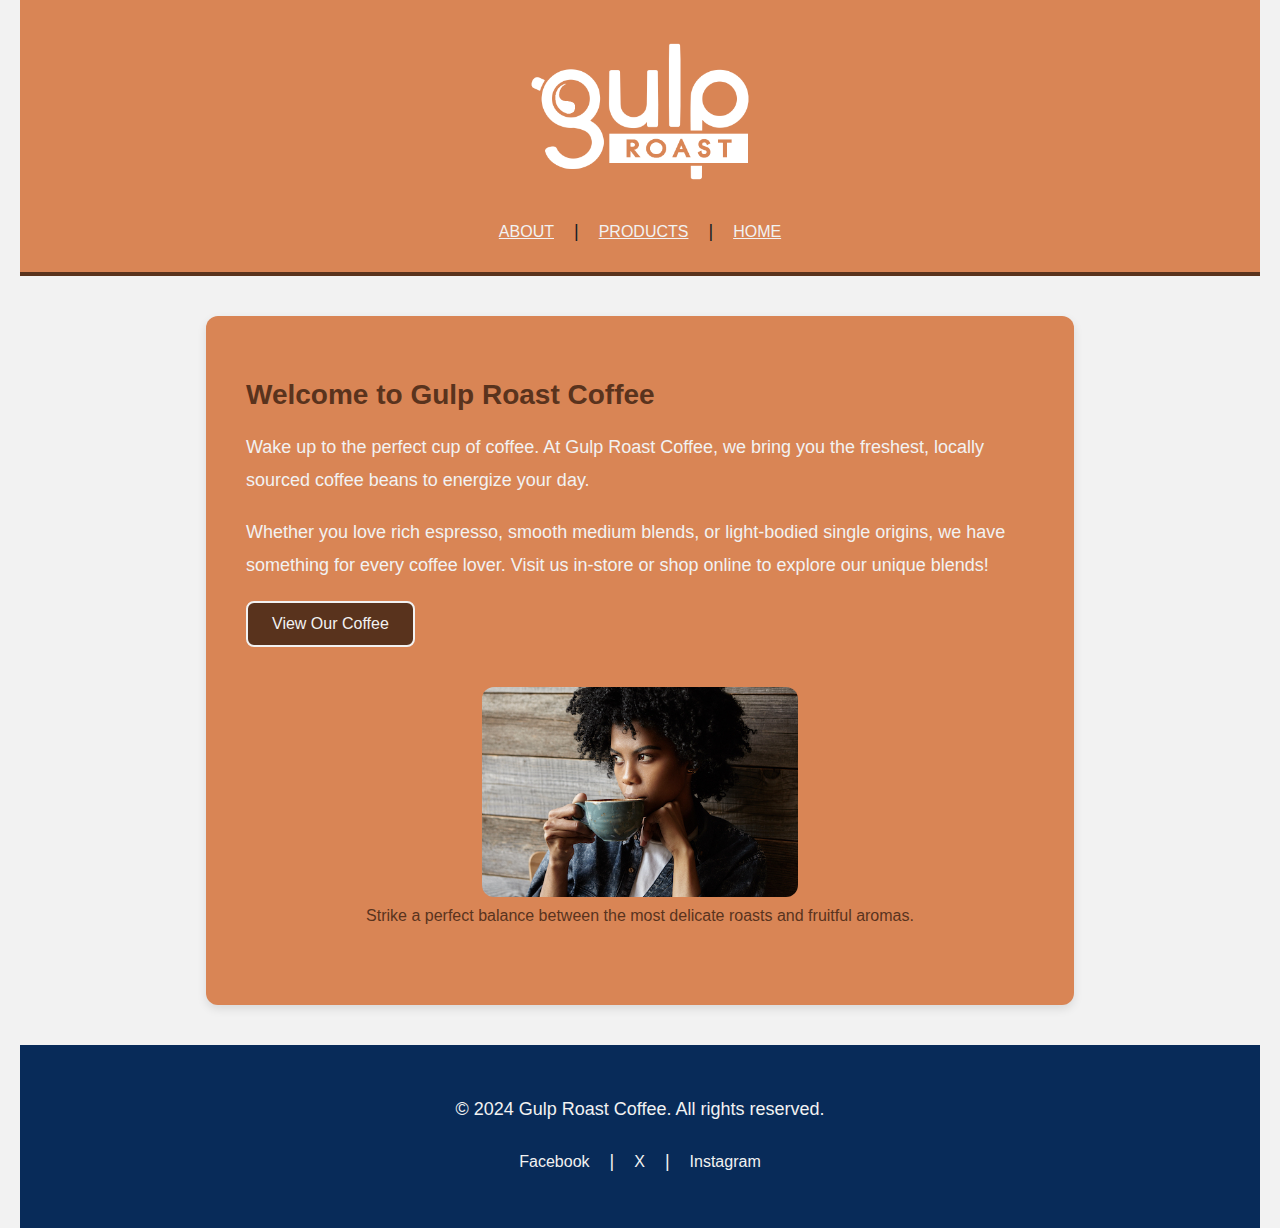
<file: index.html>
<!DOCTYPE html>
<html lang="en">
<head>
  <meta charset="UTF-8">
  <meta name="viewport" content="width=device-width, initial-scale=1.0, user-scalable=yes">
  <title>Gulp Roast Coffee - Home</title>
  <link rel="stylesheet" href="styles.css">
</head>
<body>

<header>
  <a href="index.html">
    <img src="images/gulp-logo-light.png" alt="Gulp Roast Logo">
  </a>
  <nav>
    <a href="about.html">About</a> |
    <a href="products.html">Products</a> |
    <a href="index.html">Home</a>
  </nav>
</header>
  
  <section>
    <h2>Welcome to Gulp Roast Coffee</h2>
    <p>Wake up to the perfect cup of coffee. At Gulp Roast Coffee, we bring you the freshest, locally sourced coffee beans to energize your day.</p>

    <p>Whether you love rich espresso, smooth medium blends, or light-bodied single origins, we have something for every coffee lover. Visit us in-store or shop online to explore our unique blends!</p>

    <div class="button-wrapper">
      <a href="products.html">
        <button>View Our Coffee</button>
      </a>      
      </div>      
  
    <figure>
      <img src="images/gulp-drinking-coffee.jpg" alt="Person enjoying a cup of coffee">
      <figcaption>Strike a perfect balance between the most delicate roasts and fruitful aromas.</figcaption>
    </figure>
  </section>
  
  <footer>
    <p>&copy; 2024 Gulp Roast Coffee. All rights reserved.</p>
    <p>
      <a href="https://www.facebook.com">Facebook</a> |
      <a href="https://www.x.com">X</a> |
      <a href="https://www.instagram.com">Instagram</a>
    </p>
  </footer>
</body>
</html>
</file>
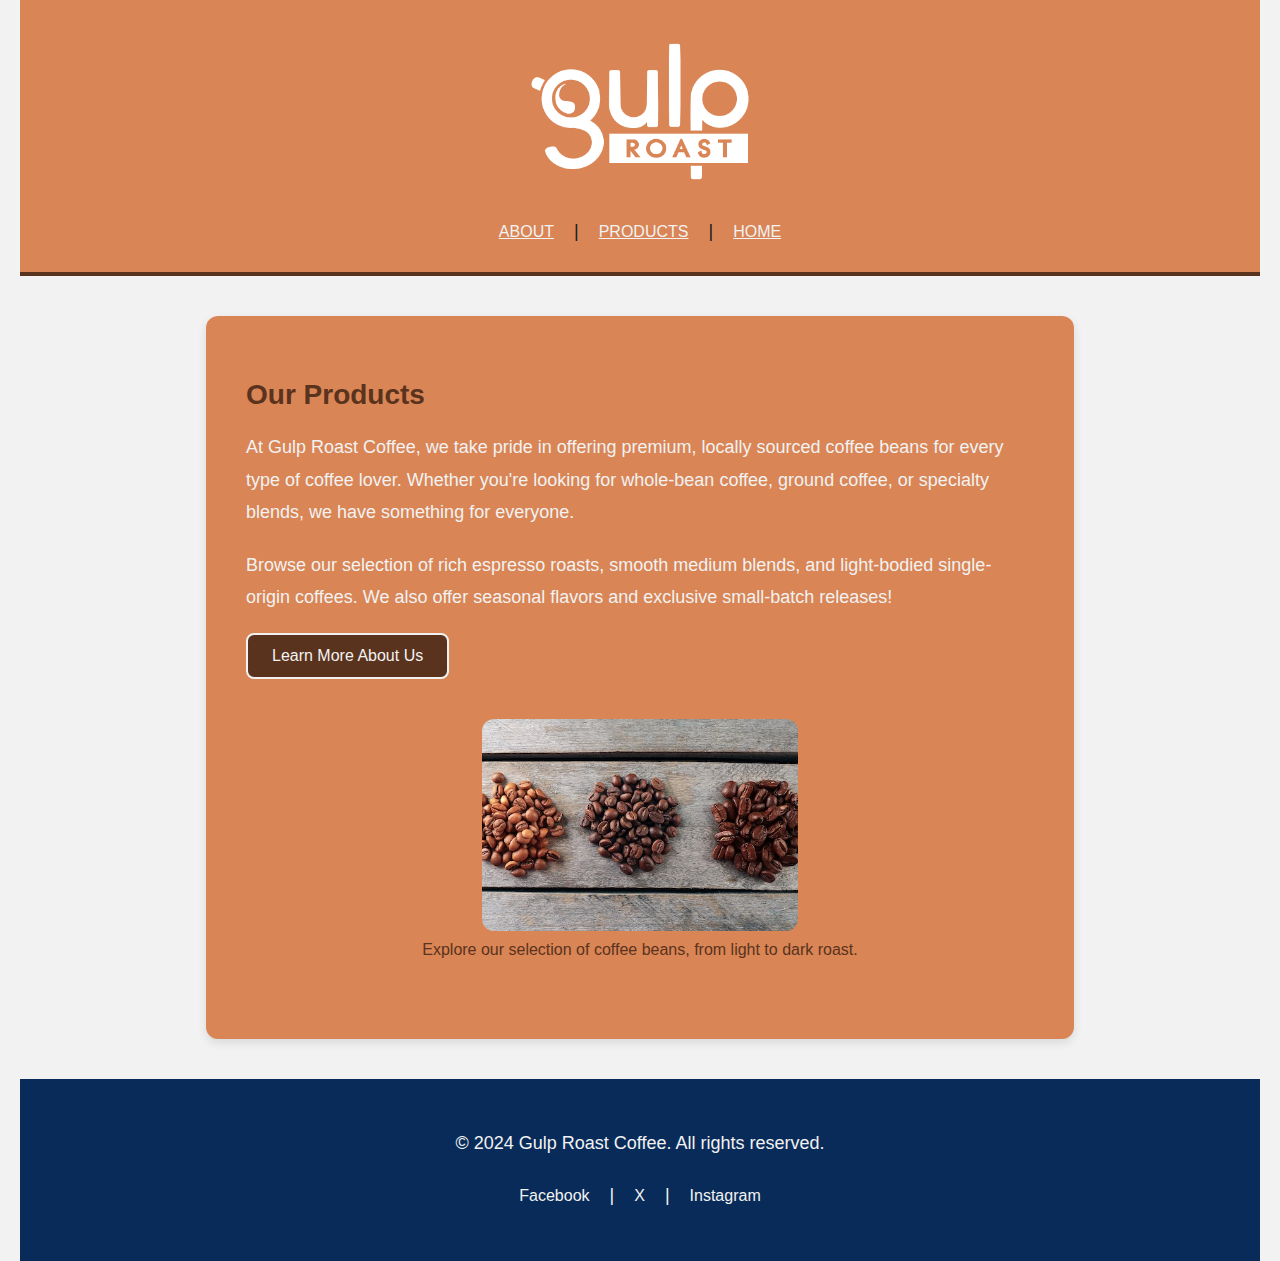
<file: products.html>
<!DOCTYPE html>
<html lang="en">
<head>
  <meta charset="UTF-8">
  <meta name="viewport" content="width=device-width, initial-scale=1.0, user-scalable=yes">
  <title>Our Products - Gulp Roast Coffee</title>
  <link rel="stylesheet" href="styles.css">
</head>
<body>

<header>
  <a href="index.html">
    <img src="images/gulp-logo-light.png" alt="Gulp Roast Logo">
  </a>
  <nav>
    <a href="about.html">About</a> |
    <a href="products.html">Products</a> |
    <a href="index.html">Home</a>
  </nav>
</header>
  
  <section>
    <h2>Our Products</h2>
    <p>At Gulp Roast Coffee, we take pride in offering premium, locally sourced coffee beans for every type of coffee lover. Whether you're looking for whole-bean coffee, ground coffee, or specialty blends, we have something for everyone.</p>

    <p>Browse our selection of rich espresso roasts, smooth medium blends, and light-bodied single-origin coffees. We also offer seasonal flavors and exclusive small-batch releases!</p>
    
    <div class="button-wrapper">
  <a href="about.html">
    <button>Learn More About Us</button>
  </a>
</div>      
  
    <figure>
      <img src="images/gulp-coffee-beans.jpg" alt="Gulp Roast Coffee Bags">
      <figcaption>Explore our selection of coffee beans, from light to dark roast.</figcaption>
    </figure>
  </section>
  
  <footer>
    <p>&copy; 2024 Gulp Roast Coffee. All rights reserved.</p>
    <p>
      <a href="https://www.facebook.com">Facebook</a> |
      <a href="https://www.x.com">X</a> |
      <a href="https://www.instagram.com">Instagram</a>
    </p>
  </footer>
</body>
</html>
</file>
<file: styles.css>
/* ✅ Global Box Model Fix */
html {
    box-sizing: border-box;
}
  
*, *::before, *::after {
    box-sizing: inherit;
}
  
/* ✅ Base Styles */
body {
    background-color: #F2F2F2;
    color: #131D26;
    font-family: 'Lato', sans-serif;
    margin: 0;
    padding: 0;
}

/* ✅ Header */
header {
    background-color: #D98555;
    padding: 30px;
    text-align: center;
    border-bottom: 4px solid #59331D;
}

/* ✅ Logo - Prevent oversized stretching */
header img {
    max-width: 250px;  /* Ensures the logo stays a reasonable size */
    height: auto;
}

/* ✅ Navigation */
nav {
    margin-top: 20px;
}

nav a {
    color: #F2F2F2;
    margin: 0 15px;
    font-size: 16px;
    font-weight: 400;
    text-transform: uppercase;
}

nav a:hover {
    color: #59331D;
}

/* ✅ Main Section */
section {
    background-color: #D98555;
    color: #F2F2F2; 
    margin: 40px auto;
    padding: 40px;
    border-radius: 12px;
    box-shadow: 0 4px 10px rgba(0, 0, 0, 0.1);
    max-width: 900px;
    text-align: left;
}

/* ✅ Center the content wrapper */
.container {
    max-width: 1200px;
    margin: auto;
}

/* ✅ Contact Button */
.contact-button-wrapper {
    display: flex;
    justify-content: center;
    margin-top: 20px;
}

/* ✅ Headings */
h2 {
    color: #59331D;
    font-size: 28px;
    margin-bottom: 20px;
    font-family: 'Poppins', sans-serif;
}

/* ✅ Paragraphs */
p {
    font-size: 18px;
    line-height: 1.8;
    margin-bottom: 20px;
    color: #F2F2F2;
    font-family: 'Lato', sans-serif;
}

p a {
    color: #131D26;
}

p a:hover {
    color: #082b59;
}

/* ✅ Buttons */
button {
    background-color: #59331D;
    color: #f2f2f2;
    padding: 12px 24px;
    border: 2px solid #F2F2F2;
    border-radius: 8px;
    font-size: 16px;
    cursor: pointer;
    transition: background-color 0.3s ease, border-color 0.3s ease;
}

button:hover {
    background-color: #082b59;
    border-color: #59331D;
}

/* ✅ Prevent hover effects from making buttons "jumpy" on mobile */
@media screen and (min-width: 1024px) {
    button:hover {
        transform: scale(1.05);
        transition: transform 0.3s ease;
    }
}

/* ✅ Figure & Images */
figure {
    display: flex;
    flex-direction: column;
    align-items: center;
    margin: 40px auto;
}

figure img {
    max-width: 100%;
    border-radius: 12px;
}

/* ✅ Make sure only the section images resize properly */
@media screen and (min-width: 768px) {
    figure img {
        width: 50%;
    }
}

@media screen and (min-width: 1024px) {
    figure img {
        width: 40%;
    }
}

/* ✅ Figure Caption */
figcaption {
    font-size: 16px;
    margin-top: 10px;
    color: #59331D;
}

/* ✅ Footer */
footer {
    background-color: #082B59;
    color: #f2f2f2;
    padding: 30px 0;
    text-align: center;
    font-size: 14px;
}

footer a {
    color: #f2f2f2;
    margin: 0 15px;
    font-size: 16px;
    text-decoration: none;
}

footer a:hover {
    color: #D98555;
}

/* ✅ Responsive Media Queries */

/* 📱 Tablet Styles (768px and up) */
@media screen and (min-width: 768px) {
    body {
        font-size: 18px;
        padding: 0 20px;
    }

    .container {
        display: flex;
        flex-direction: row;
        justify-content: space-between;
    }

    section {
        max-width: 80%;
    }
}

/* 🖥️ Desktop Styles (1024px and up) */
@media screen and (min-width: 1024px) {
    .container {
        max-width: 1200px;
        margin: 0 auto;
    }

    section {
        max-width: 70%;
    }
}
</file>
